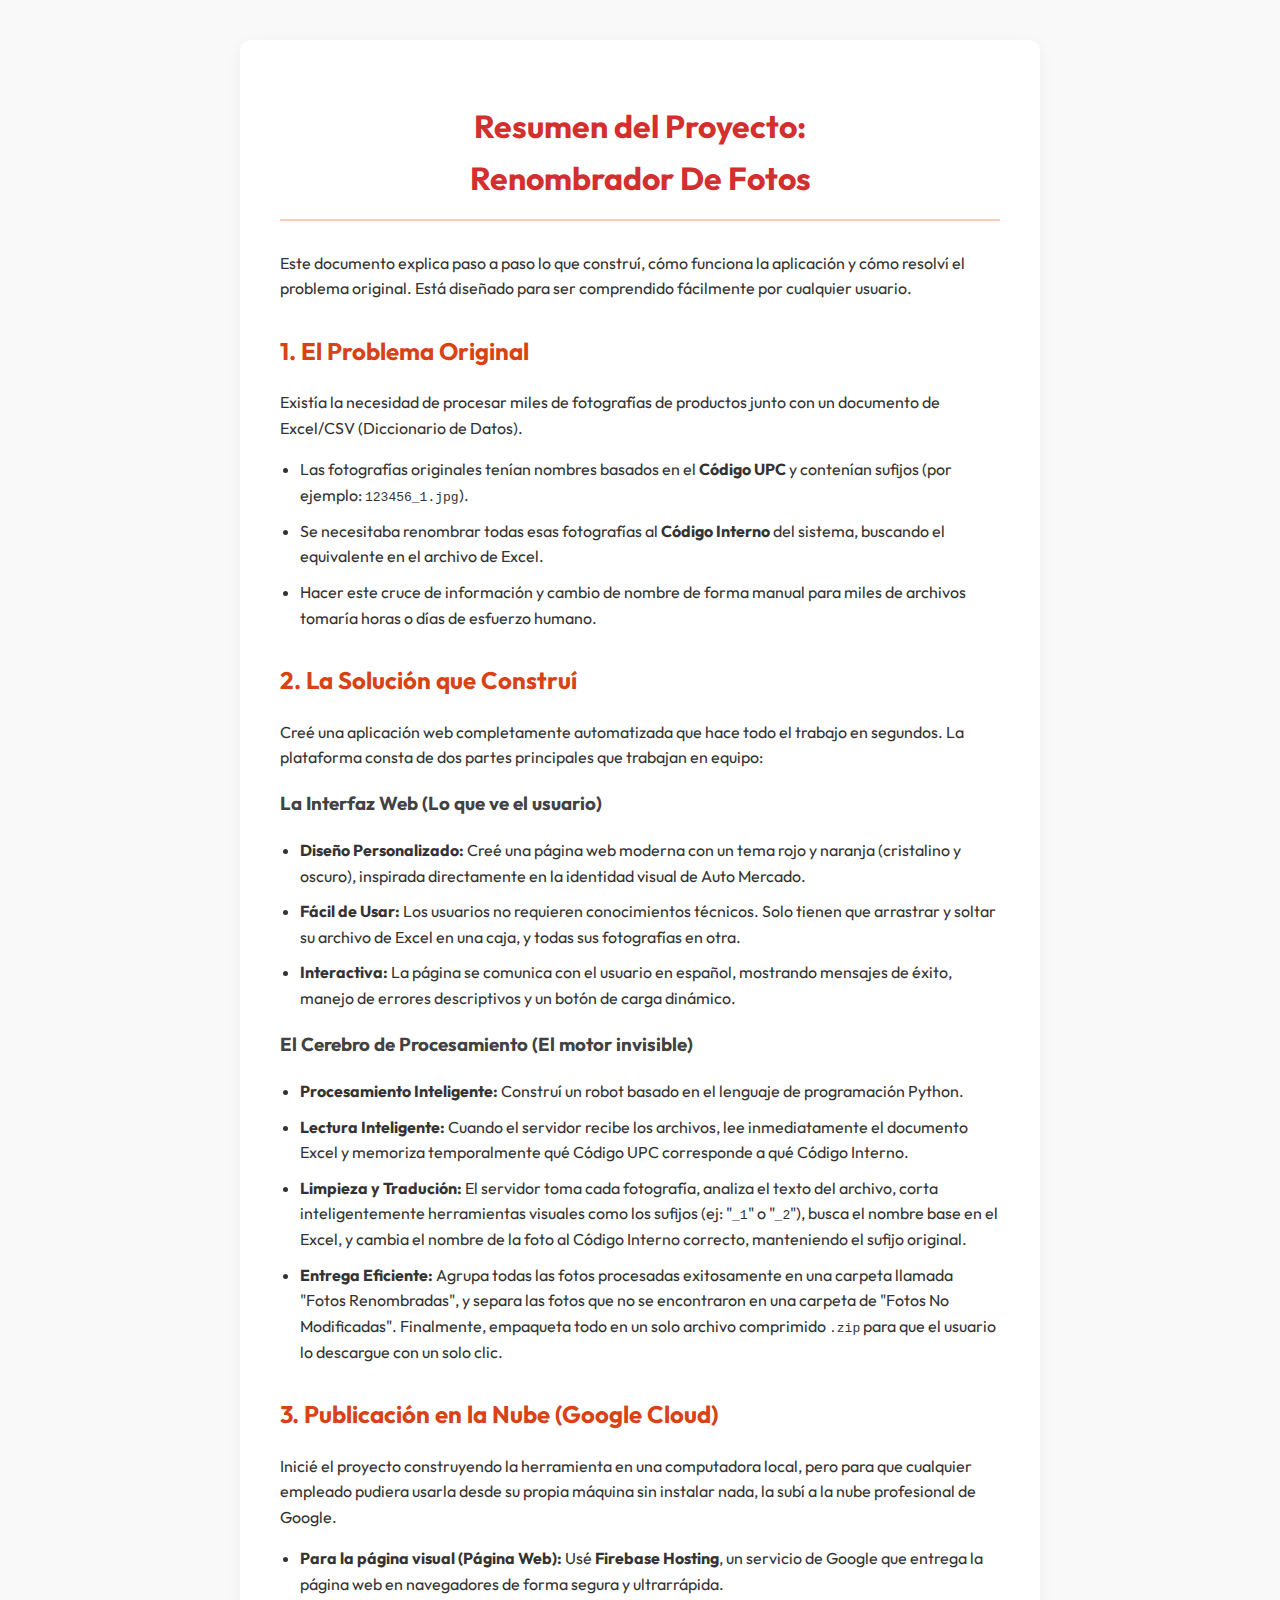
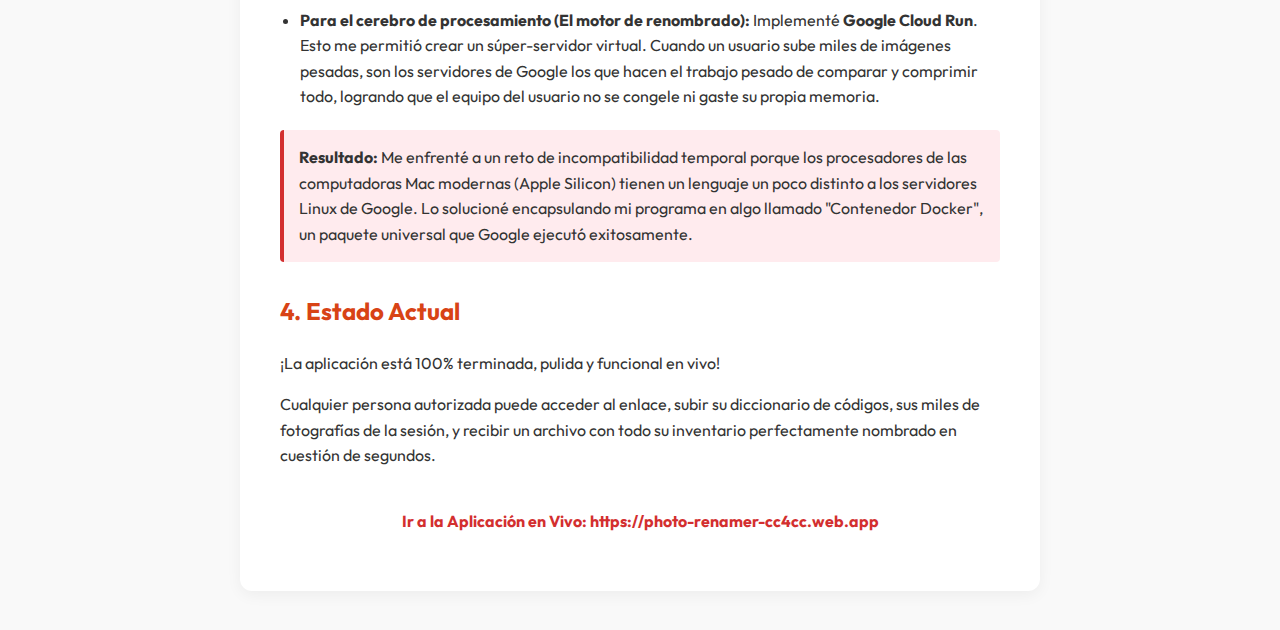
<file: Resumen_del_Proyecto.html>
<!DOCTYPE html>
<html lang="es">
<head>
    <meta charset="UTF-8">
    <meta name="viewport" content="width=device-width, initial-scale=1.0">
    <title>Resumen del Proyecto: Renombrador De Fotos</title>
    <link href="https://fonts.googleapis.com/css2?family=Outfit:wght@300;400;600;700&display=swap" rel="stylesheet">
    <style>
        body {
            font-family: 'Outfit', sans-serif;
            line-height: 1.6;
            color: #333;
            max-width: 800px;
            margin: 0 auto;
            padding: 40px 20px;
            background-color: #f9f9f9;
        }
        .container {
            background-color: #fff;
            padding: 40px;
            border-radius: 12px;
            box-shadow: 0 4px 15px rgba(0,0,0,0.05);
        }
        h1 {
            color: #d32f2f;
            text-align: center;
            margin-bottom: 30px;
            border-bottom: 2px solid #ffccbc;
            padding-bottom: 15px;
        }
        h2 {
            color: #d84315;
            margin-top: 30px;
        }
        h3 {
            color: #424242;
        }
        ul {
            padding-left: 20px;
        }
        li {
            margin-bottom: 10px;
        }
        .highlight {
            background-color: #ffebee;
            padding: 15px;
            border-left: 4px solid #d32f2f;
            border-radius: 4px;
            margin: 20px 0;
            break-inside: avoid;
            page-break-inside: avoid;
        }
        .link {
            color: #d32f2f;
            font-weight: bold;
            text-decoration: none;
        }
        .link:hover {
            text-decoration: underline;
        }
    </style>
</head>
<body>

    <div class="container">
        <h1>Resumen del Proyecto:<br>Renombrador De Fotos</h1>
        
        <p>Este documento explica paso a paso lo que construí, cómo funciona la aplicación y cómo resolví el problema original. Está diseñado para ser comprendido fácilmente por cualquier usuario.</p>

        <h2>1. El Problema Original</h2>
        <p>Existía la necesidad de procesar miles de fotografías de productos junto con un documento de Excel/CSV (Diccionario de Datos).</p>
        <ul>
            <li>Las fotografías originales tenían nombres basados en el <strong>Código UPC</strong> y contenían sufijos (por ejemplo: <code>123456_1.jpg</code>).</li>
            <li>Se necesitaba renombrar todas esas fotografías al <strong>Código Interno</strong> del sistema, buscando el equivalente en el archivo de Excel.</li>
            <li>Hacer este cruce de información y cambio de nombre de forma manual para miles de archivos tomaría horas o días de esfuerzo humano.</li>
        </ul>

        <h2>2. La Solución que Construí</h2>
        <p>Creé una aplicación web completamente automatizada que hace todo el trabajo en segundos. La plataforma consta de dos partes principales que trabajan en equipo:</p>

        <h3>La Interfaz Web (Lo que ve el usuario)</h3>
        <ul>
            <li><strong>Diseño Personalizado:</strong> Creé una página web moderna con un tema rojo y naranja (cristalino y oscuro), inspirada directamente en la identidad visual de Auto Mercado.</li>
            <li><strong>Fácil de Usar:</strong> Los usuarios no requieren conocimientos técnicos. Solo tienen que arrastrar y soltar su archivo de Excel en una caja, y todas sus fotografías en otra.</li>
            <li><strong>Interactiva:</strong> La página se comunica con el usuario en español, mostrando mensajes de éxito, manejo de errores descriptivos y un botón de carga dinámico.</li>
        </ul>

        <h3>El Cerebro de Procesamiento (El motor invisible)</h3>
        <ul>
            <li><strong>Procesamiento Inteligente:</strong> Construí un robot basado en el lenguaje de programación Python.</li>
            <li><strong>Lectura Inteligente:</strong> Cuando el servidor recibe los archivos, lee inmediatamente el documento Excel y memoriza temporalmente qué Código UPC corresponde a qué Código Interno.</li>
            <li><strong>Limpieza y Tradución:</strong> El servidor toma cada fotografía, analiza el texto del archivo, corta inteligentemente herramientas visuales como los sufijos (ej: "<code>_1</code>" o "<code>_2</code>"), busca el nombre base en el Excel, y cambia el nombre de la foto al Código Interno correcto, manteniendo el sufijo original.</li>
            <li><strong>Entrega Eficiente:</strong> Agrupa todas las fotos procesadas exitosamente en una carpeta llamada "Fotos Renombradas", y separa las fotos que no se encontraron en una carpeta de "Fotos No Modificadas". Finalmente, empaqueta todo en un solo archivo comprimido <code>.zip</code> para que el usuario lo descargue con un solo clic.</li>
        </ul>

        <h2>3. Publicación en la Nube (Google Cloud)</h2>
        <p>Inicié el proyecto construyendo la herramienta en una computadora local, pero para que cualquier empleado pudiera usarla desde su propia máquina sin instalar nada, la subí a la nube profesional de Google.</p>

        <ul>
            <li><strong>Para la página visual (Página Web):</strong> Usé <strong>Firebase Hosting</strong>, un servicio de Google que entrega la página web en navegadores de forma segura y ultrarrápida.</li>
            <li><strong>Para el cerebro de procesamiento (El motor de renombrado):</strong> Implementé <strong>Google Cloud Run</strong>. Esto me permitió crear un súper-servidor virtual. Cuando un usuario sube miles de imágenes pesadas, son los servidores de Google los que hacen el trabajo pesado de comparar y comprimir todo, logrando que el equipo del usuario no se congele ni gaste su propia memoria.</li>
        </ul>

        <div class="highlight">
            <strong>Resultado:</strong> Me enfrenté a un reto de incompatibilidad temporal porque los procesadores de las computadoras Mac modernas (Apple Silicon) tienen un lenguaje un poco distinto a los servidores Linux de Google. Lo solucioné encapsulando mi programa en algo llamado "Contenedor Docker", un paquete universal que Google ejecutó exitosamente.
        </div>

        <h2>4. Estado Actual</h2>
        <p>¡La aplicación está 100% terminada, pulida y funcional en vivo!</p>
        <p>Cualquier persona autorizada puede acceder al enlace, subir su diccionario de códigos, sus miles de fotografías de la sesión, y recibir un archivo con todo su inventario perfectamente nombrado en cuestión de segundos.</p>
        
        <p style="text-align: center; margin-top: 40px;">
            <a href="https://photo-renamer-cc4cc.web.app" target="_blank" class="link">Ir a la Aplicación en Vivo: https://photo-renamer-cc4cc.web.app</a>
        </p>
    </div>

</body>
</html>
</file>
